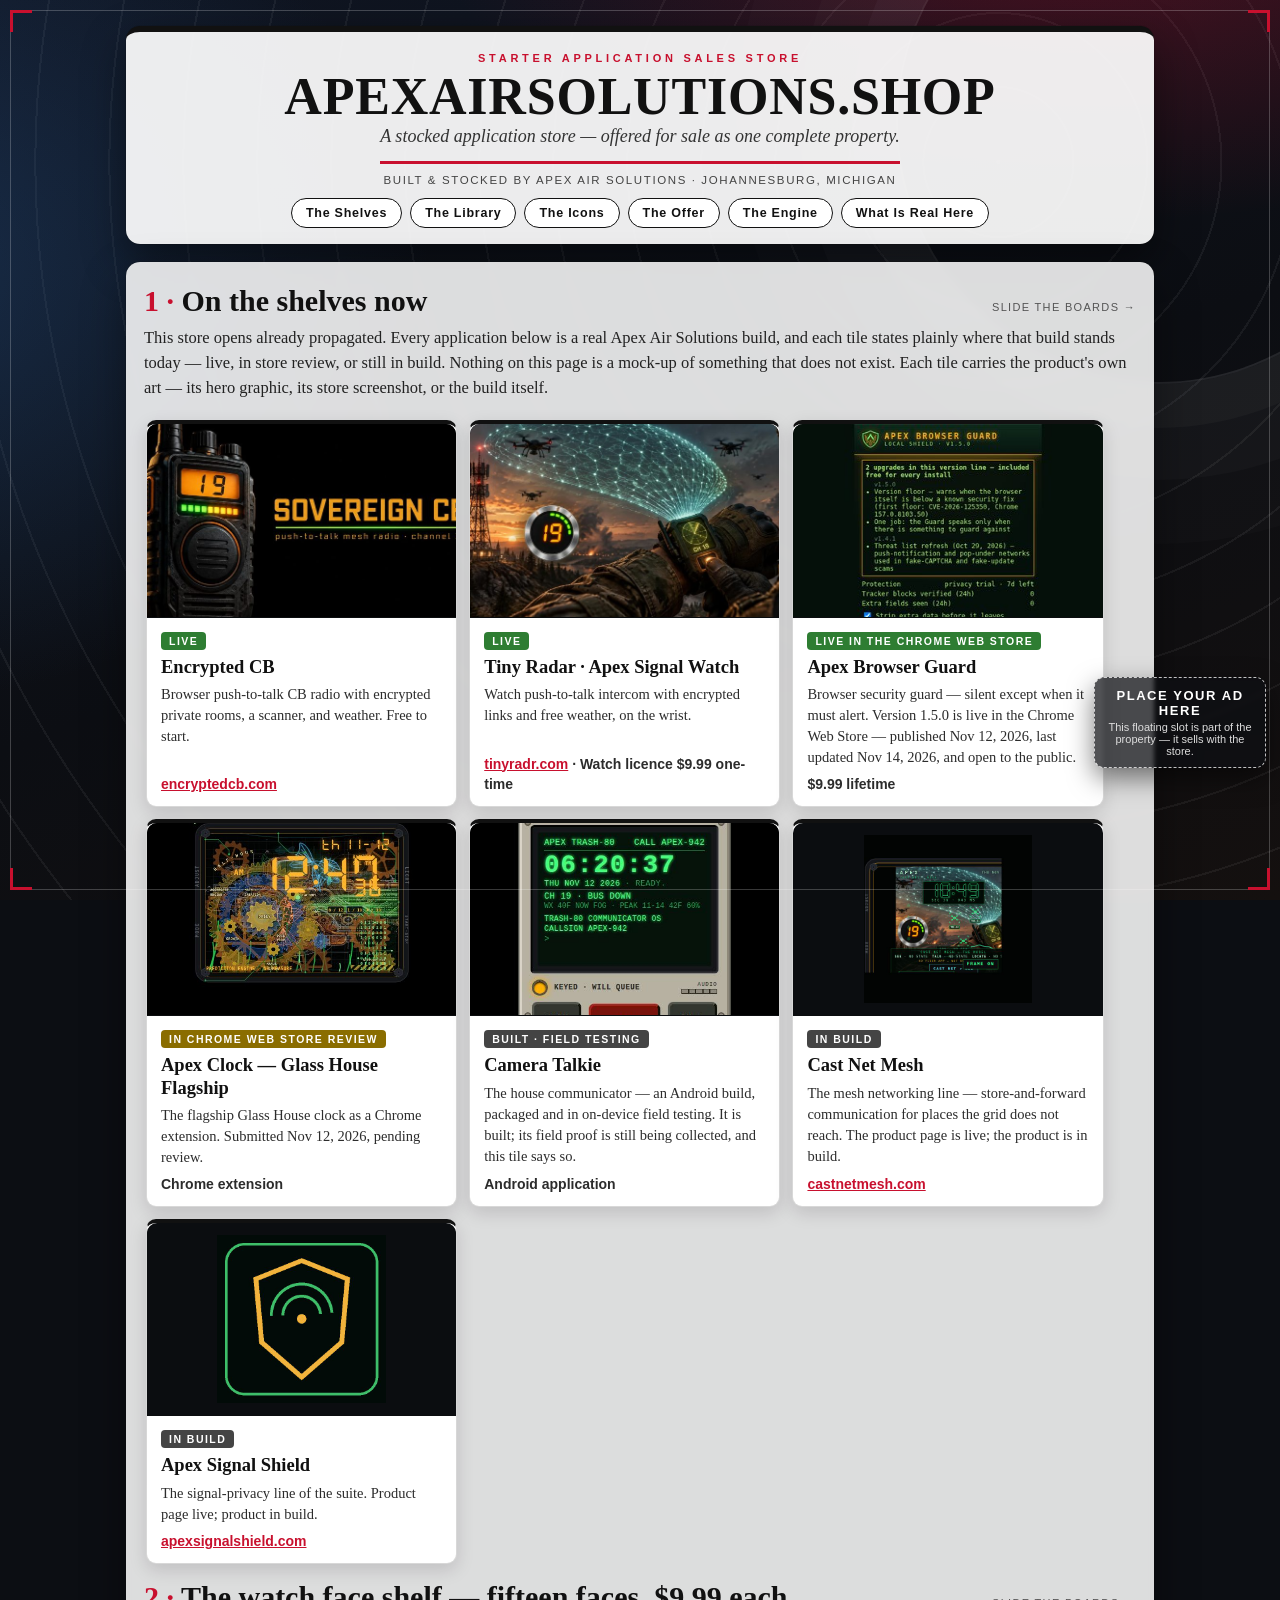
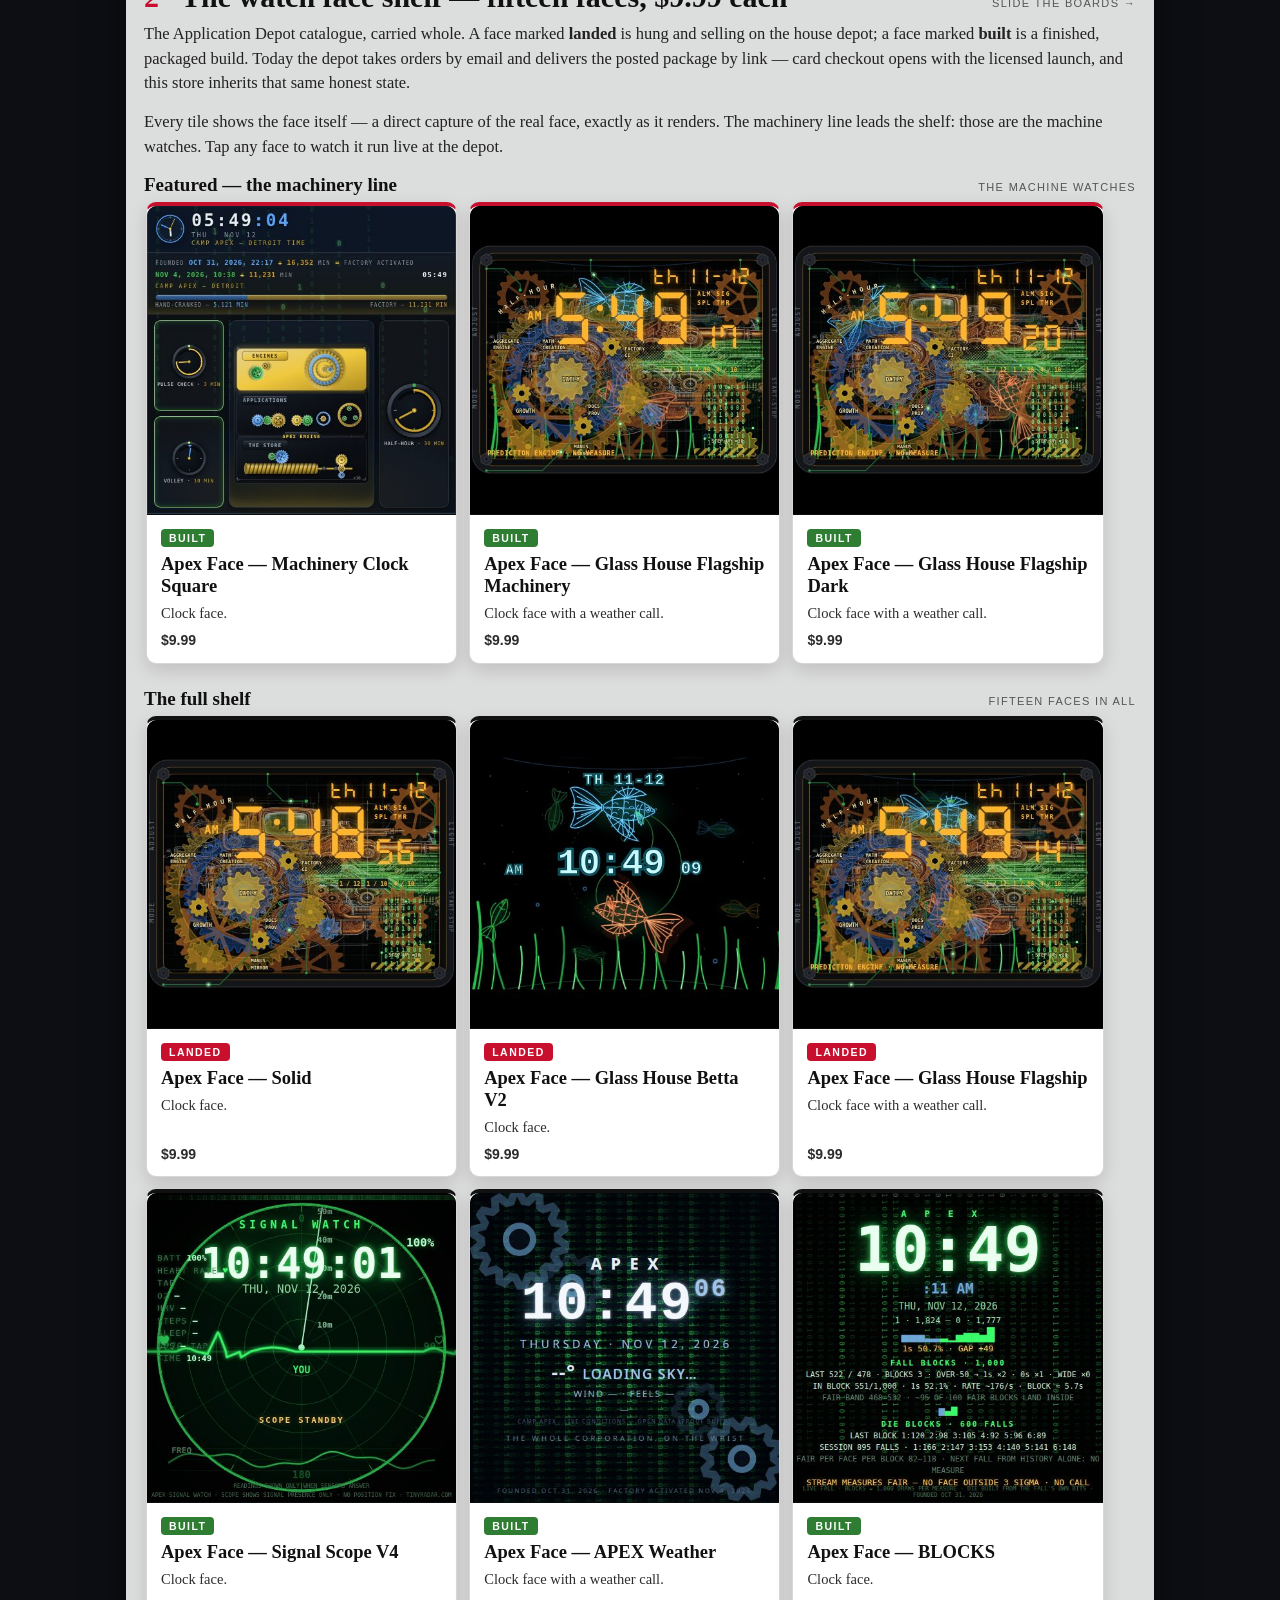
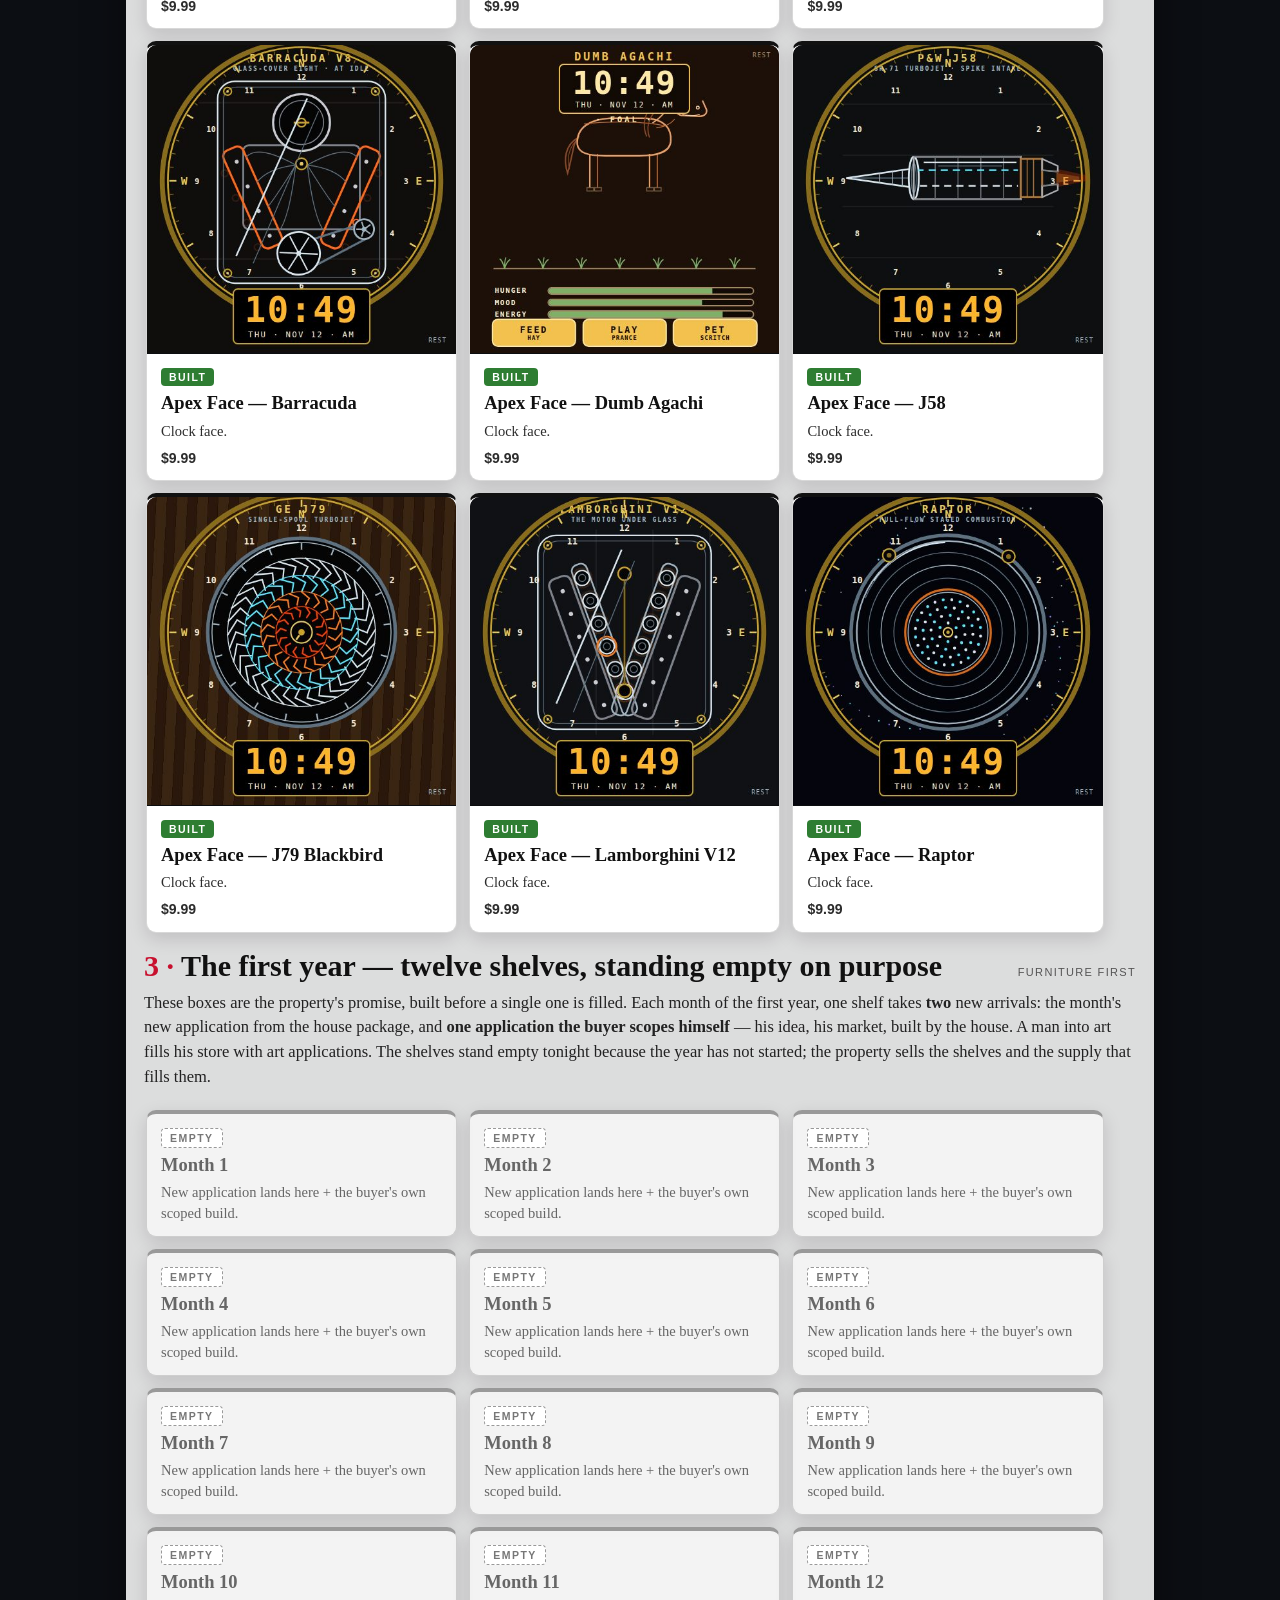
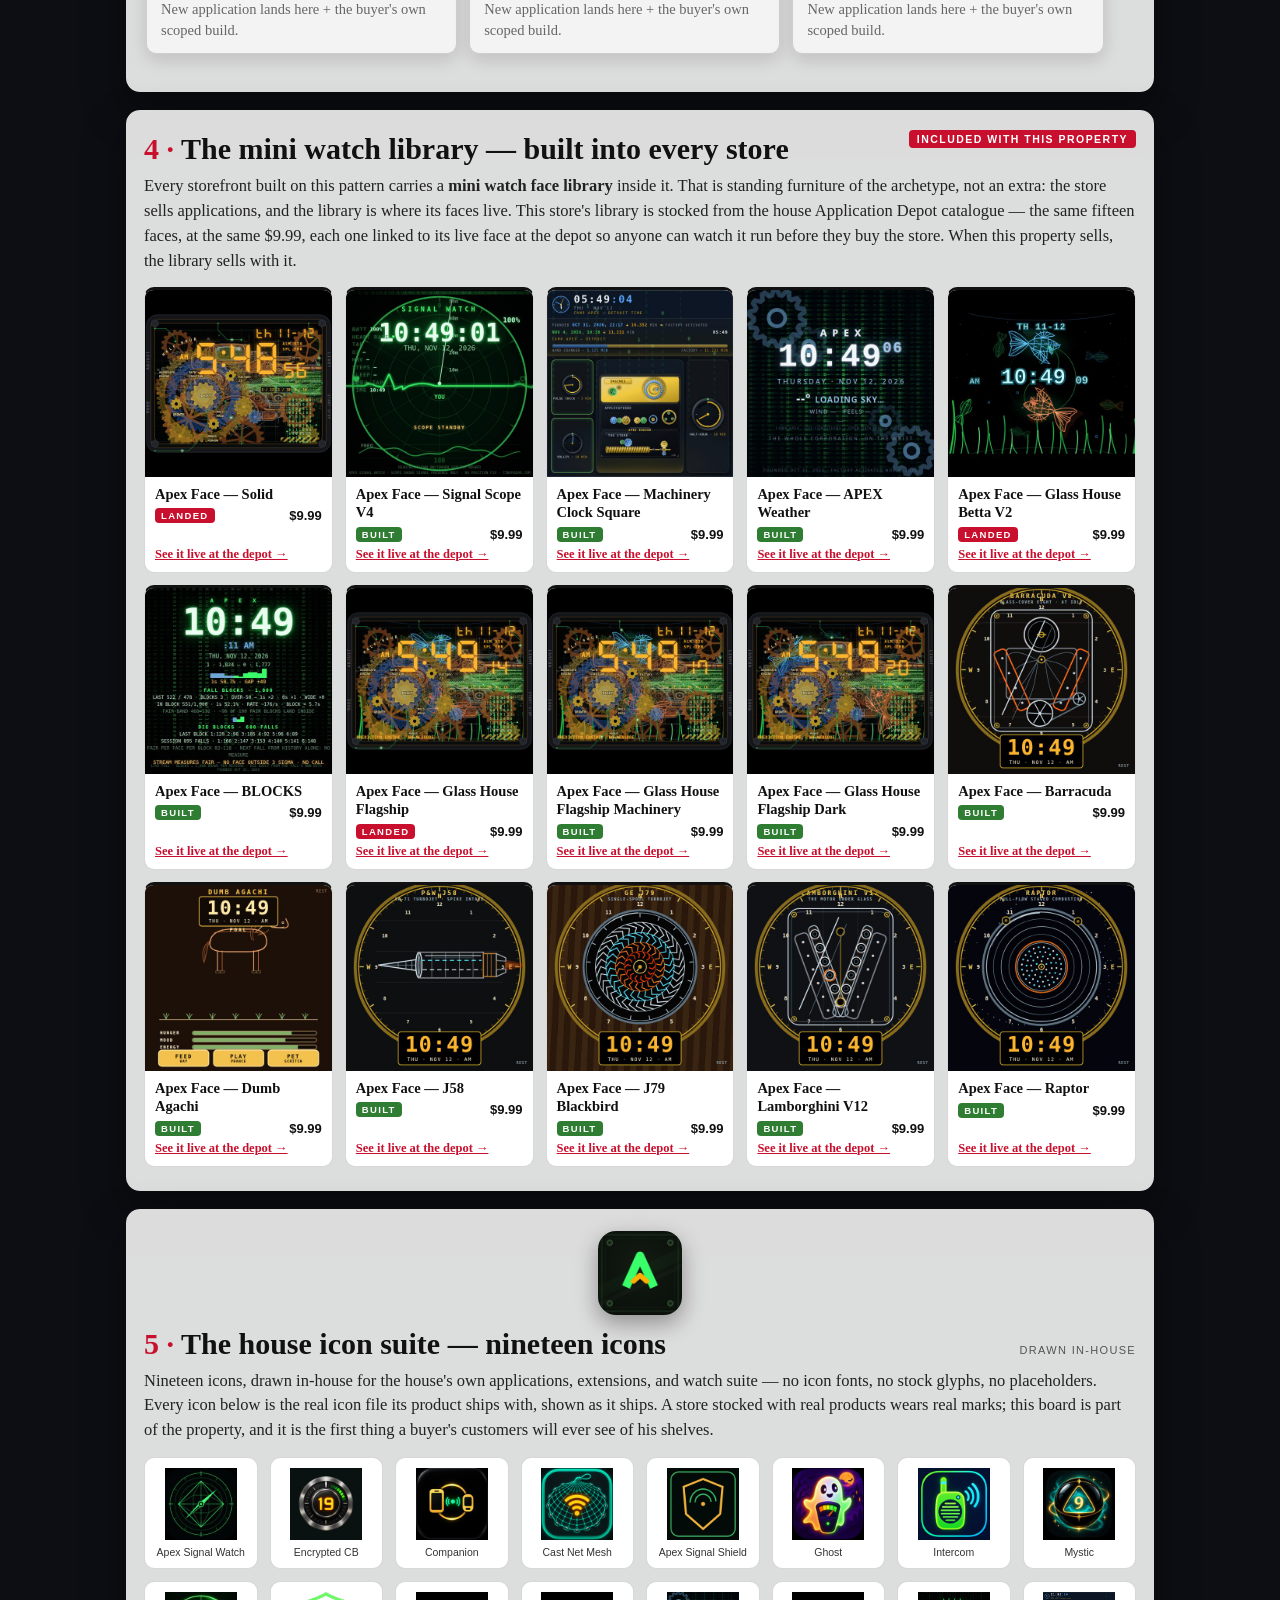
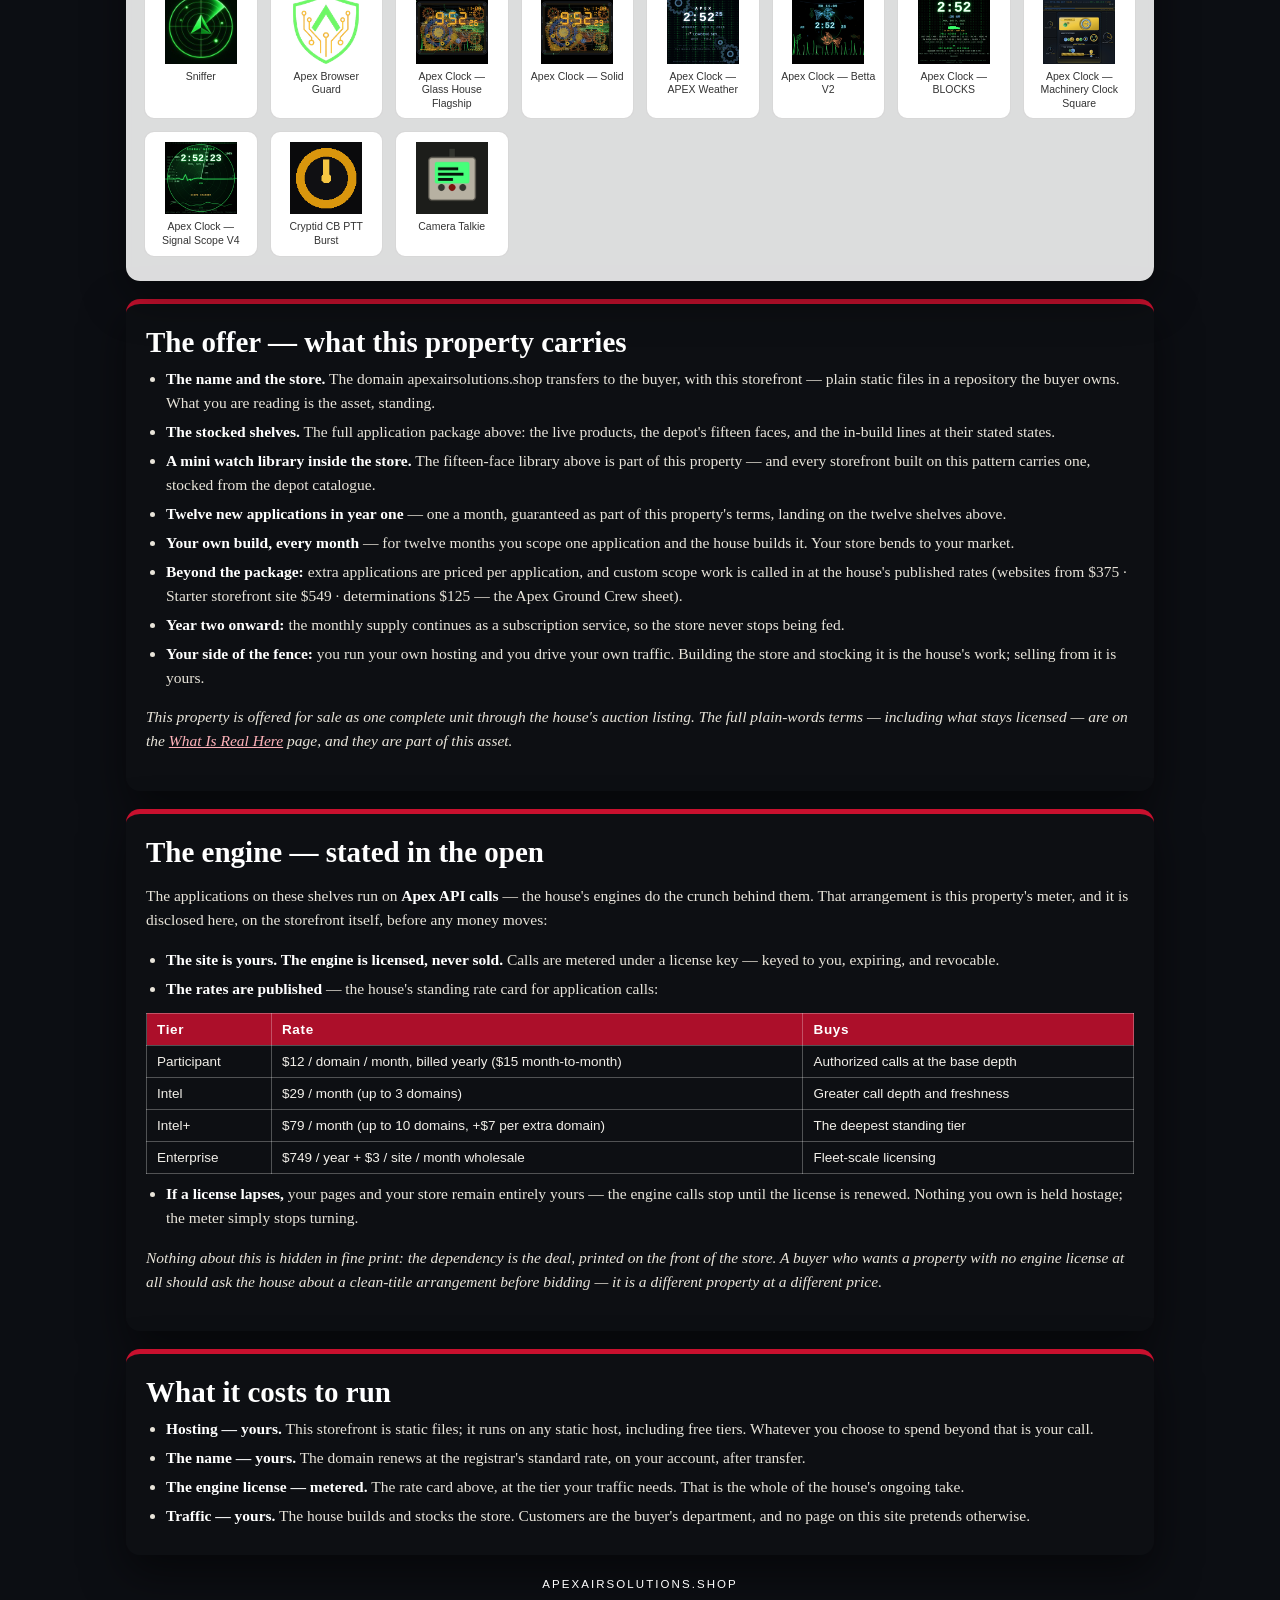
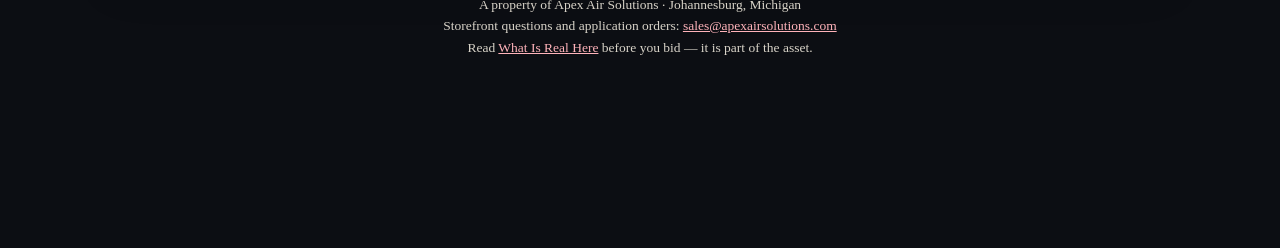
<file: index.html>
<!DOCTYPE html>
<html lang="en">
<head>
<meta charset="utf-8">
<meta name="viewport" content="width=device-width, initial-scale=1">
<title>APEXAIRSOLUTIONS.SHOP — a starter application sales store · an Apex Air Solutions property</title>
<meta name="description" content="A turnkey application sales storefront, stocked with the Apex application package: live radio and watch applications, fifteen watch faces, and a guaranteed new application every month for a year. Offered for sale as one complete property — name, store, and shelves.">
<link rel="canonical" href="https://apexairsolutions.shop/">
<meta property="og:title" content="APEXAIRSOLUTIONS.SHOP — a starter application sales store">
<meta property="og:description" content="A stocked, running application store offered for sale as one complete property — domain name, storefront, and the Apex application package, with twelve new applications and twelve of your own builds across the first year.">
<meta property="og:url" content="https://apexairsolutions.shop/">
<meta property="og:type" content="website">
<meta name="robots" content="index, follow">
<meta name="theme-color" content="#111111">
<link rel="icon" href="data:image/svg+xml,%3Csvg xmlns='http://www.w3.org/2000/svg' viewBox='0 0 32 32'%3E%3Crect width='32' height='32' fill='%23111111'/%3E%3Cpath d='M16 6 L26 26 L21.5 26 L16 14.5 L10.5 26 L6 26 Z' fill='%23C8102E'/%3E%3C/svg%3E">
<script type="application/ld+json">
{"@context":"https://schema.org","@type":"Organization","name":"Apex Air Solutions","url":"https://apex-airsolutions.com/","address":{"@type":"PostalAddress","addressLocality":"Johannesburg","addressRegion":"MI","addressCountry":"US"}}
</script>
<link rel="stylesheet" href="style.css">
</head>
<body>
<div class="hero-bg" aria-hidden="true"></div>
<div class="frame" aria-hidden="true"><i></i><i></i><i></i><i></i></div>

<div class="wrap">

  <header class="masthead">
    <div class="kicker">Starter Application Sales Store</div>
    <h1><span data-brand="brand">APEXAIRSOLUTIONS.SHOP</span></h1>
    <p class="sub">A stocked application store — offered for sale as one complete property.</p>
    <div class="rule"></div>
    <div class="own">Built &amp; stocked by <span data-brand="owner">Apex Air Solutions</span> · Johannesburg, Michigan</div>
    <nav>
      <a href="#shelves">The Shelves</a>
      <a href="#library">The Library</a>
      <a href="#icons">The Icons</a>
      <a href="#offer">The Offer</a>
      <a href="#engine">The Engine</a>
      <a href="trust.html">What Is Real Here</a>
    </nav>
  </header>

  <section class="sheet" id="shelves">
    <div class="board-head">
      <h2><span class="no">1 ·</span> On the shelves now</h2>
      <span class="hint">Slide the boards →</span>
    </div>
    <p class="lede">This store opens already propagated. Every application below is a real
    <span data-brand="owner">Apex Air Solutions</span> build, and each tile states plainly where that
    build stands today — live, in store review, or still in build. Nothing on this page is a mock-up
    of something that does not exist. Each tile carries the product's own art — its hero graphic,
    its store screenshot, or the build itself.</p>

    <div class="rail">
      <article class="tile">
        <figure class="art"><img src="art/products/cb.jpg" alt="Encrypted CB — the product's own hero graphic: a channel-19 handset under the words Sovereign CB" loading="lazy"></figure>
        <span class="badge">Live</span>
        <h3>Encrypted CB</h3>
        <p>Browser push-to-talk CB radio with encrypted private rooms, a scanner, and weather.
        Free to start.</p>
        <p class="price"><a href="https://encryptedcb.com">encryptedcb.com</a></p>
      </article>
      <article class="tile">
        <figure class="art"><img src="art/products/tinyradr.jpg" alt="Tiny Radar — the product's own hero graphic: the Signal Watch on a wrist beneath the mesh" loading="lazy"></figure>
        <span class="badge">Live</span>
        <h3>Tiny Radar · Apex Signal Watch</h3>
        <p>Watch push-to-talk intercom with encrypted links and free weather, on the wrist.</p>
        <p class="price"><a href="https://tinyradr.com">tinyradr.com</a> · Watch licence $9.99 one-time</p>
      </article>
      <article class="tile">
        <figure class="art top"><img src="art/products/guard.jpg" alt="Apex Browser Guard — the extension's own Chrome Web Store screenshot, its popup as it ships" loading="lazy"></figure>
        <span class="badge">Live in the Chrome Web Store</span>
        <h3>Apex Browser Guard</h3>
        <p>Browser security guard — silent except when it must alert. Version 1.5.0 is live in
        the Chrome Web Store — published Nov 12, 2026, last updated Nov 14, 2026, and open
        to the public.</p>
        <p class="price">$9.99 lifetime</p>
      </article>
      <article class="tile">
        <figure class="art"><img src="art/products/flagship.jpg" alt="Apex Clock, Glass House Flagship — the extension's own Chrome Web Store screenshot: the machinery clock face" loading="lazy"></figure>
        <span class="badge review">In Chrome Web Store review</span>
        <h3>Apex Clock — Glass House Flagship</h3>
        <p>The flagship Glass House clock as a Chrome extension. Submitted Nov 12, 2026,
        pending review.</p>
        <p class="price">Chrome extension</p>
      </article>
      <article class="tile">
        <figure class="art"><img src="art/products/talkie.jpg" alt="Camera Talkie — the communicator build itself, keyed up: a capture of the real build" loading="lazy"></figure>
        <span class="badge build">Built · field testing</span>
        <h3>Camera Talkie</h3>
        <p>The house communicator — an Android build, packaged and in on-device field testing.
        It is built; its field proof is still being collected, and this tile says so.</p>
        <p class="price">Android application</p>
      </article>
      <article class="tile">
        <figure class="art contain"><img src="art/products/castnet.jpg" alt="Cast Net Mesh — the product's own hierographic face graphic" loading="lazy"></figure>
        <span class="badge build">In build</span>
        <h3>Cast Net Mesh</h3>
        <p>The mesh networking line — store-and-forward communication for places the grid
        does not reach. The product page is live; the product is in build.</p>
        <p class="price"><a href="https://castnetmesh.com">castnetmesh.com</a></p>
      </article>
      <article class="tile">
        <figure class="art contain"><img src="art/products/shield.jpg" alt="Apex Signal Shield — the product's own icon" loading="lazy"></figure>
        <span class="badge build">In build</span>
        <h3>Apex Signal Shield</h3>
        <p>The signal-privacy line of the suite. Product page live; product in build.</p>
        <p class="price"><a href="https://apexsignalshield.com">apexsignalshield.com</a></p>
      </article>
    </div>

    <div class="board-head" id="faces">
      <h2><span class="no">2 ·</span> The watch face shelf — fifteen faces, $9.99 each</h2>
      <span class="hint">Slide the boards →</span>
    </div>
    <p class="lede">The Application Depot catalogue, carried whole. A face marked <b>landed</b> is
    hung and selling on the house depot; a face marked <b>built</b> is a finished, packaged build.
    Today the depot takes orders by email and delivers the posted package by link — card checkout
    opens with the licensed launch, and this store inherits that same honest state.</p>
    <p class="lede">Every tile shows the face itself — a direct capture of the real face, exactly
    as it renders. The machinery line leads the shelf: those are the machine watches. Tap any
    face to watch it run live at the depot.</p>

    <div class="board-head sub">
      <h3>Featured — the machinery line</h3>
      <span class="hint">The machine watches</span>
    </div>
    <div class="rail featured">
      <article class="tile featured"><a class="art square" href="https://tinyradr.com/faces/machinery-clock-square.html"><img src="art/faces/machinery-clock-square.jpg" alt="Apex Face — Machinery Clock Square — a direct capture of the real face" loading="lazy"></a><span class="badge">Built</span><h3>Apex Face — Machinery Clock Square</h3><p>Clock face.</p><p class="price">$9.99</p></article>
      <article class="tile featured"><a class="art square" href="https://tinyradr.com/faces/glass-house-flagship-machinery.html"><img src="art/faces/glass-house-flagship-machinery.jpg" alt="Apex Face — Glass House Flagship Machinery — a direct capture of the real face" loading="lazy"></a><span class="badge">Built</span><h3>Apex Face — Glass House Flagship Machinery</h3><p>Clock face with a weather call.</p><p class="price">$9.99</p></article>
      <article class="tile featured"><a class="art square" href="https://tinyradr.com/faces/glass-house-flagship-dark.html"><img src="art/faces/glass-house-flagship-dark.jpg" alt="Apex Face — Glass House Flagship Dark — a direct capture of the real face" loading="lazy"></a><span class="badge">Built</span><h3>Apex Face — Glass House Flagship Dark</h3><p>Clock face with a weather call.</p><p class="price">$9.99</p></article>
    </div>

    <div class="board-head sub">
      <h3>The full shelf</h3>
      <span class="hint">Fifteen faces in all</span>
    </div>
    <div class="rail">
      <article class="tile"><a class="art square" href="https://tinyradr.com/faces/personal-face-solid.html"><img src="art/faces/personal-face-solid.jpg" alt="Apex Face — Solid — a direct capture of the real face" loading="lazy"></a><span class="badge house">Landed</span><h3>Apex Face — Solid</h3><p>Clock face.</p><p class="price">$9.99</p></article>
      <article class="tile"><a class="art square" href="https://tinyradr.com/faces/betta-v2.html"><img src="art/faces/betta-v2.jpg" alt="Apex Face — Glass House Betta V2 — a direct capture of the real face" loading="lazy"></a><span class="badge house">Landed</span><h3>Apex Face — Glass House Betta V2</h3><p>Clock face.</p><p class="price">$9.99</p></article>
      <article class="tile"><a class="art square" href="https://tinyradr.com/faces/glass-house-flagship.html"><img src="art/faces/glass-house-flagship.jpg" alt="Apex Face — Glass House Flagship — a direct capture of the real face" loading="lazy"></a><span class="badge house">Landed</span><h3>Apex Face — Glass House Flagship</h3><p>Clock face with a weather call.</p><p class="price">$9.99</p></article>
      <article class="tile"><a class="art square" href="https://tinyradr.com/faces/signal-scope-v4.html"><img src="art/faces/signal-scope-v4.jpg" alt="Apex Face — Signal Scope V4 — a direct capture of the real face" loading="lazy"></a><span class="badge">Built</span><h3>Apex Face — Signal Scope V4</h3><p>Clock face.</p><p class="price">$9.99</p></article>
      <article class="tile"><a class="art square" href="https://tinyradr.com/faces/apex-weather.html"><img src="art/faces/apex-weather.jpg" alt="Apex Face — APEX Weather — a direct capture of the real face" loading="lazy"></a><span class="badge">Built</span><h3>Apex Face — APEX Weather</h3><p>Clock face with a weather call.</p><p class="price">$9.99</p></article>
      <article class="tile"><a class="art square" href="https://tinyradr.com/faces/blocks.html"><img src="art/faces/blocks.jpg" alt="Apex Face — BLOCKS — a direct capture of the real face" loading="lazy"></a><span class="badge">Built</span><h3>Apex Face — BLOCKS</h3><p>Clock face.</p><p class="price">$9.99</p></article>
      <article class="tile"><a class="art square" href="https://tinyradr.com/faces/barracuda.html"><img src="art/faces/barracuda.jpg" alt="Apex Face — Barracuda — a direct capture of the real face" loading="lazy"></a><span class="badge">Built</span><h3>Apex Face — Barracuda</h3><p>Clock face.</p><p class="price">$9.99</p></article>
      <article class="tile"><a class="art square" href="https://tinyradr.com/faces/dumb-agachi.html"><img src="art/faces/dumb-agachi.jpg" alt="Apex Face — Dumb Agachi — a direct capture of the real face" loading="lazy"></a><span class="badge">Built</span><h3>Apex Face — Dumb Agachi</h3><p>Clock face.</p><p class="price">$9.99</p></article>
      <article class="tile"><a class="art square" href="https://tinyradr.com/faces/j58.html"><img src="art/faces/j58.jpg" alt="Apex Face — J58 — a direct capture of the real face" loading="lazy"></a><span class="badge">Built</span><h3>Apex Face — J58</h3><p>Clock face.</p><p class="price">$9.99</p></article>
      <article class="tile"><a class="art square" href="https://tinyradr.com/faces/j79-blackbird.html"><img src="art/faces/j79-blackbird.jpg" alt="Apex Face — J79 Blackbird — a direct capture of the real face" loading="lazy"></a><span class="badge">Built</span><h3>Apex Face — J79 Blackbird</h3><p>Clock face.</p><p class="price">$9.99</p></article>
      <article class="tile"><a class="art square" href="https://tinyradr.com/faces/lamborghini-v12.html"><img src="art/faces/lamborghini-v12.jpg" alt="Apex Face — Lamborghini V12 — a direct capture of the real face" loading="lazy"></a><span class="badge">Built</span><h3>Apex Face — Lamborghini V12</h3><p>Clock face.</p><p class="price">$9.99</p></article>
      <article class="tile"><a class="art square" href="https://tinyradr.com/faces/raptor.html"><img src="art/faces/raptor.jpg" alt="Apex Face — Raptor — a direct capture of the real face" loading="lazy"></a><span class="badge">Built</span><h3>Apex Face — Raptor</h3><p>Clock face.</p><p class="price">$9.99</p></article>
    </div>

    <div class="board-head">
      <h2><span class="no">3 ·</span> The first year — twelve shelves, standing empty on purpose</h2>
      <span class="hint">Furniture first</span>
    </div>
    <p class="lede">These boxes are the property's promise, built before a single one is filled.
    Each month of the first year, one shelf takes <b>two</b> new arrivals: the month's new
    application from the house package, and <b>one application the buyer scopes himself</b> —
    his idea, his market, built by the house. A man into art fills his store with art
    applications. The shelves stand empty tonight because the year has not started;
    the property sells the shelves and the supply that fills them.</p>

    <div class="rail">
      <article class="tile empty"><span class="badge empty">Empty</span><h3>Month 1</h3><p>New application lands here + the buyer's own scoped build.</p></article>
      <article class="tile empty"><span class="badge empty">Empty</span><h3>Month 2</h3><p>New application lands here + the buyer's own scoped build.</p></article>
      <article class="tile empty"><span class="badge empty">Empty</span><h3>Month 3</h3><p>New application lands here + the buyer's own scoped build.</p></article>
      <article class="tile empty"><span class="badge empty">Empty</span><h3>Month 4</h3><p>New application lands here + the buyer's own scoped build.</p></article>
      <article class="tile empty"><span class="badge empty">Empty</span><h3>Month 5</h3><p>New application lands here + the buyer's own scoped build.</p></article>
      <article class="tile empty"><span class="badge empty">Empty</span><h3>Month 6</h3><p>New application lands here + the buyer's own scoped build.</p></article>
      <article class="tile empty"><span class="badge empty">Empty</span><h3>Month 7</h3><p>New application lands here + the buyer's own scoped build.</p></article>
      <article class="tile empty"><span class="badge empty">Empty</span><h3>Month 8</h3><p>New application lands here + the buyer's own scoped build.</p></article>
      <article class="tile empty"><span class="badge empty">Empty</span><h3>Month 9</h3><p>New application lands here + the buyer's own scoped build.</p></article>
      <article class="tile empty"><span class="badge empty">Empty</span><h3>Month 10</h3><p>New application lands here + the buyer's own scoped build.</p></article>
      <article class="tile empty"><span class="badge empty">Empty</span><h3>Month 11</h3><p>New application lands here + the buyer's own scoped build.</p></article>
      <article class="tile empty"><span class="badge empty">Empty</span><h3>Month 12</h3><p>New application lands here + the buyer's own scoped build.</p></article>
    </div>
  </section>

  <section class="sheet" id="library">
    <div class="board-head">
      <h2><span class="no">4 ·</span> The mini watch library — built into every store</h2>
      <span class="badge house">Included with this property</span>
    </div>
    <p class="lede">Every storefront built on this pattern carries a <b>mini watch face library</b>
    inside it. That is standing furniture of the archetype, not an extra: the store sells
    applications, and the library is where its faces live. This store's library is stocked from
    the house Application Depot catalogue — the same fifteen faces, at the same $9.99, each one
    linked to its live face at the depot so anyone can watch it run before they buy the store.
    When this property sells, the library sells with it.</p>
    <div class="lib-grid">
      <article class="lib-item"><img src="art/faces/personal-face-solid.jpg" alt="Apex Face — Solid — a direct capture of the real face" loading="lazy"><div class="pad"><h4>Apex Face — Solid</h4><div class="meta"><span class="badge sm house">Landed</span><span>$9.99</span></div><p class="live"><a href="https://tinyradr.com/faces/personal-face-solid.html">See it live at the depot →</a></p></div></article>
      <article class="lib-item"><img src="art/faces/signal-scope-v4.jpg" alt="Apex Face — Signal Scope V4 — a direct capture of the real face" loading="lazy"><div class="pad"><h4>Apex Face — Signal Scope V4</h4><div class="meta"><span class="badge sm">Built</span><span>$9.99</span></div><p class="live"><a href="https://tinyradr.com/faces/signal-scope-v4.html">See it live at the depot →</a></p></div></article>
      <article class="lib-item"><img src="art/faces/machinery-clock-square.jpg" alt="Apex Face — Machinery Clock Square — a direct capture of the real face" loading="lazy"><div class="pad"><h4>Apex Face — Machinery Clock Square</h4><div class="meta"><span class="badge sm">Built</span><span>$9.99</span></div><p class="live"><a href="https://tinyradr.com/faces/machinery-clock-square.html">See it live at the depot →</a></p></div></article>
      <article class="lib-item"><img src="art/faces/apex-weather.jpg" alt="Apex Face — APEX Weather — a direct capture of the real face" loading="lazy"><div class="pad"><h4>Apex Face — APEX Weather</h4><div class="meta"><span class="badge sm">Built</span><span>$9.99</span></div><p class="live"><a href="https://tinyradr.com/faces/apex-weather.html">See it live at the depot →</a></p></div></article>
      <article class="lib-item"><img src="art/faces/betta-v2.jpg" alt="Apex Face — Glass House Betta V2 — a direct capture of the real face" loading="lazy"><div class="pad"><h4>Apex Face — Glass House Betta V2</h4><div class="meta"><span class="badge sm house">Landed</span><span>$9.99</span></div><p class="live"><a href="https://tinyradr.com/faces/betta-v2.html">See it live at the depot →</a></p></div></article>
      <article class="lib-item"><img src="art/faces/blocks.jpg" alt="Apex Face — BLOCKS — a direct capture of the real face" loading="lazy"><div class="pad"><h4>Apex Face — BLOCKS</h4><div class="meta"><span class="badge sm">Built</span><span>$9.99</span></div><p class="live"><a href="https://tinyradr.com/faces/blocks.html">See it live at the depot →</a></p></div></article>
      <article class="lib-item"><img src="art/faces/glass-house-flagship.jpg" alt="Apex Face — Glass House Flagship — a direct capture of the real face" loading="lazy"><div class="pad"><h4>Apex Face — Glass House Flagship</h4><div class="meta"><span class="badge sm house">Landed</span><span>$9.99</span></div><p class="live"><a href="https://tinyradr.com/faces/glass-house-flagship.html">See it live at the depot →</a></p></div></article>
      <article class="lib-item"><img src="art/faces/glass-house-flagship-machinery.jpg" alt="Apex Face — Glass House Flagship Machinery — a direct capture of the real face" loading="lazy"><div class="pad"><h4>Apex Face — Glass House Flagship Machinery</h4><div class="meta"><span class="badge sm">Built</span><span>$9.99</span></div><p class="live"><a href="https://tinyradr.com/faces/glass-house-flagship-machinery.html">See it live at the depot →</a></p></div></article>
      <article class="lib-item"><img src="art/faces/glass-house-flagship-dark.jpg" alt="Apex Face — Glass House Flagship Dark — a direct capture of the real face" loading="lazy"><div class="pad"><h4>Apex Face — Glass House Flagship Dark</h4><div class="meta"><span class="badge sm">Built</span><span>$9.99</span></div><p class="live"><a href="https://tinyradr.com/faces/glass-house-flagship-dark.html">See it live at the depot →</a></p></div></article>
      <article class="lib-item"><img src="art/faces/barracuda.jpg" alt="Apex Face — Barracuda — a direct capture of the real face" loading="lazy"><div class="pad"><h4>Apex Face — Barracuda</h4><div class="meta"><span class="badge sm">Built</span><span>$9.99</span></div><p class="live"><a href="https://tinyradr.com/faces/barracuda.html">See it live at the depot →</a></p></div></article>
      <article class="lib-item"><img src="art/faces/dumb-agachi.jpg" alt="Apex Face — Dumb Agachi — a direct capture of the real face" loading="lazy"><div class="pad"><h4>Apex Face — Dumb Agachi</h4><div class="meta"><span class="badge sm">Built</span><span>$9.99</span></div><p class="live"><a href="https://tinyradr.com/faces/dumb-agachi.html">See it live at the depot →</a></p></div></article>
      <article class="lib-item"><img src="art/faces/j58.jpg" alt="Apex Face — J58 — a direct capture of the real face" loading="lazy"><div class="pad"><h4>Apex Face — J58</h4><div class="meta"><span class="badge sm">Built</span><span>$9.99</span></div><p class="live"><a href="https://tinyradr.com/faces/j58.html">See it live at the depot →</a></p></div></article>
      <article class="lib-item"><img src="art/faces/j79-blackbird.jpg" alt="Apex Face — J79 Blackbird — a direct capture of the real face" loading="lazy"><div class="pad"><h4>Apex Face — J79 Blackbird</h4><div class="meta"><span class="badge sm">Built</span><span>$9.99</span></div><p class="live"><a href="https://tinyradr.com/faces/j79-blackbird.html">See it live at the depot →</a></p></div></article>
      <article class="lib-item"><img src="art/faces/lamborghini-v12.jpg" alt="Apex Face — Lamborghini V12 — a direct capture of the real face" loading="lazy"><div class="pad"><h4>Apex Face — Lamborghini V12</h4><div class="meta"><span class="badge sm">Built</span><span>$9.99</span></div><p class="live"><a href="https://tinyradr.com/faces/lamborghini-v12.html">See it live at the depot →</a></p></div></article>
      <article class="lib-item"><img src="art/faces/raptor.jpg" alt="Apex Face — Raptor — a direct capture of the real face" loading="lazy"><div class="pad"><h4>Apex Face — Raptor</h4><div class="meta"><span class="badge sm">Built</span><span>$9.99</span></div><p class="live"><a href="https://tinyradr.com/faces/raptor.html">See it live at the depot →</a></p></div></article>
    </div>
  </section>

  <section class="sheet" id="icons">
    <img class="icon-mark" src="art/icons/apex-mark.png" alt="The Apex universal launcher icon">
    <div class="board-head">
      <h2><span class="no">5 ·</span> The house icon suite — nineteen icons</h2>
      <span class="hint">Drawn in-house</span>
    </div>
    <p class="lede">Nineteen icons, drawn in-house for the house's own applications, extensions,
    and watch suite — no icon fonts, no stock glyphs, no placeholders. Every icon below is the
    real icon file its product ships with, shown as it ships. A store stocked with real products
    wears real marks; this board is part of the property, and it is the first thing a buyer's
    customers will ever see of his shelves.</p>
    <div class="icon-grid">
      <figure class="icon-cell"><img src="art/icons/signal-watch.jpg" alt="Apex Signal Watch — the real icon the product ships with" loading="lazy"><figcaption>Apex Signal Watch</figcaption></figure>
      <figure class="icon-cell"><img src="art/icons/cb.jpg" alt="Encrypted CB — the real icon the product ships with" loading="lazy"><figcaption>Encrypted CB</figcaption></figure>
      <figure class="icon-cell"><img src="art/icons/companion.jpg" alt="Companion — the real icon the product ships with" loading="lazy"><figcaption>Companion</figcaption></figure>
      <figure class="icon-cell"><img src="art/icons/mesh.jpg" alt="Cast Net Mesh — the real icon the product ships with" loading="lazy"><figcaption>Cast Net Mesh</figcaption></figure>
      <figure class="icon-cell"><img src="art/icons/shield.jpg" alt="Apex Signal Shield — the real icon the product ships with" loading="lazy"><figcaption>Apex Signal Shield</figcaption></figure>
      <figure class="icon-cell"><img src="art/icons/ghost.jpg" alt="Ghost — the real icon the product ships with" loading="lazy"><figcaption>Ghost</figcaption></figure>
      <figure class="icon-cell"><img src="art/icons/intercom.jpg" alt="Intercom — the real icon the product ships with" loading="lazy"><figcaption>Intercom</figcaption></figure>
      <figure class="icon-cell"><img src="art/icons/mystic.jpg" alt="Mystic — the real icon the product ships with" loading="lazy"><figcaption>Mystic</figcaption></figure>
      <figure class="icon-cell"><img src="art/icons/sniffer.jpg" alt="Sniffer — the real icon the product ships with" loading="lazy"><figcaption>Sniffer</figcaption></figure>
      <figure class="icon-cell"><img src="art/icons/guard.png" alt="Apex Browser Guard — the real icon the product ships with" loading="lazy"><figcaption>Apex Browser Guard</figcaption></figure>
      <figure class="icon-cell"><img src="art/icons/clock-glass-house-flagship.png" alt="Apex Clock — Glass House Flagship — the real icon the product ships with" loading="lazy"><figcaption>Apex Clock — Glass House Flagship</figcaption></figure>
      <figure class="icon-cell"><img src="art/icons/clock-solid.png" alt="Apex Clock — Solid — the real icon the product ships with" loading="lazy"><figcaption>Apex Clock — Solid</figcaption></figure>
      <figure class="icon-cell"><img src="art/icons/clock-apex-weather.png" alt="Apex Clock — APEX Weather — the real icon the product ships with" loading="lazy"><figcaption>Apex Clock — APEX Weather</figcaption></figure>
      <figure class="icon-cell"><img src="art/icons/clock-betta-v2.png" alt="Apex Clock — Betta V2 — the real icon the product ships with" loading="lazy"><figcaption>Apex Clock — Betta V2</figcaption></figure>
      <figure class="icon-cell"><img src="art/icons/clock-blocks.png" alt="Apex Clock — BLOCKS — the real icon the product ships with" loading="lazy"><figcaption>Apex Clock — BLOCKS</figcaption></figure>
      <figure class="icon-cell"><img src="art/icons/clock-machinery-clock-square.png" alt="Apex Clock — Machinery Clock Square — the real icon the product ships with" loading="lazy"><figcaption>Apex Clock — Machinery Clock Square</figcaption></figure>
      <figure class="icon-cell"><img src="art/icons/clock-signal-scope-v4.png" alt="Apex Clock — Signal Scope V4 — the real icon the product ships with" loading="lazy"><figcaption>Apex Clock — Signal Scope V4</figcaption></figure>
      <figure class="icon-cell"><img src="art/icons/cryptid.png" alt="Cryptid CB PTT Burst — the real icon the product ships with" loading="lazy"><figcaption>Cryptid CB PTT Burst</figcaption></figure>
      <figure class="icon-cell"><img src="art/icons/talkie.png" alt="Camera Talkie — the real icon the product ships with" loading="lazy"><figcaption>Camera Talkie</figcaption></figure>
    </div>
  </section>

  <section class="panel" id="offer">
    <h2>The offer — what this property carries</h2>
    <ul>
      <li><b>The name and the store.</b> The domain <span data-brand="domain">apexairsolutions.shop</span>
      transfers to the buyer, with this storefront — plain static files in a repository the buyer
      owns. What you are reading is the asset, standing.</li>
      <li><b>The stocked shelves.</b> The full application package above: the live products, the
      depot's fifteen faces, and the in-build lines at their stated states.</li>
      <li><b>A mini watch library inside the store.</b> The fifteen-face library above is part
      of this property — and every storefront built on this pattern carries one, stocked from
      the depot catalogue.</li>
      <li><b>Twelve new applications in year one</b> — one a month, guaranteed as part of this
      property's terms, landing on the twelve shelves above.</li>
      <li><b>Your own build, every month</b> — for twelve months you scope one application and the
      house builds it. Your store bends to your market.</li>
      <li><b>Beyond the package:</b> extra applications are priced per application, and custom
      scope work is called in at the house's published rates (websites from $375 · Starter
      storefront site $549 · determinations $125 — the Apex Ground Crew sheet).</li>
      <li><b>Year two onward:</b> the monthly supply continues as a subscription service, so the
      store never stops being fed.</li>
      <li><b>Your side of the fence:</b> you run your own hosting and you drive your own traffic.
      Building the store and stocking it is the house's work; selling from it is yours.</li>
    </ul>
    <p class="note">This property is offered for sale as one complete unit through the house's
    auction listing. The full plain-words terms — including what stays licensed — are on the
    <a href="trust.html">What Is Real Here</a> page, and they are part of this asset.</p>
  </section>

  <section class="panel" id="engine">
    <h2>The engine — stated in the open</h2>
    <p>The applications on these shelves run on <b>Apex API calls</b> — the house's engines do the
    crunch behind them. That arrangement is this property's meter, and it is disclosed here, on
    the storefront itself, before any money moves:</p>
    <ul>
      <li><b>The site is yours. The engine is licensed, never sold.</b> Calls are metered under a
      license key — keyed to you, expiring, and revocable.</li>
      <li><b>The rates are published</b> — the house's standing rate card for application calls:</li>
    </ul>
    <table class="rates">
      <tr><th>Tier</th><th>Rate</th><th>Buys</th></tr>
      <tr><td>Participant</td><td>$12 / domain / month, billed yearly ($15 month-to-month)</td><td>Authorized calls at the base depth</td></tr>
      <tr><td>Intel</td><td>$29 / month (up to 3 domains)</td><td>Greater call depth and freshness</td></tr>
      <tr><td>Intel+</td><td>$79 / month (up to 10 domains, +$7 per extra domain)</td><td>The deepest standing tier</td></tr>
      <tr><td>Enterprise</td><td>$749 / year + $3 / site / month wholesale</td><td>Fleet-scale licensing</td></tr>
    </table>
    <ul>
      <li><b>If a license lapses,</b> your pages and your store remain entirely yours — the engine
      calls stop until the license is renewed. Nothing you own is held hostage; the meter simply
      stops turning.</li>
    </ul>
    <p class="note">Nothing about this is hidden in fine print: the dependency is the deal,
    printed on the front of the store. A buyer who wants a property with no engine license at
    all should ask the house about a clean-title arrangement before bidding — it is a different
    property at a different price.</p>
  </section>

  <section class="panel" id="costs">
    <h2>What it costs to run</h2>
    <ul>
      <li><b>Hosting — yours.</b> This storefront is static files; it runs on any static host,
      including free tiers. Whatever you choose to spend beyond that is your call.</li>
      <li><b>The name — yours.</b> The domain renews at the registrar's standard rate, on your
      account, after transfer.</li>
      <li><b>The engine license — metered.</b> The rate card above, at the tier your traffic
      needs. That is the whole of the house's ongoing take.</li>
      <li><b>Traffic — yours.</b> The house builds and stocks the store. Customers are the
      buyer's department, and no page on this site pretends otherwise.</li>
    </ul>
  </section>

  <footer>
    <div class="brandline"><span data-brand="brand">APEXAIRSOLUTIONS.SHOP</span></div>
    A property of <span data-brand="owner">Apex Air Solutions</span> · Johannesburg, Michigan<br>
    Storefront questions and application orders: <a href="mailto:sales@apexairsolutions.com">sales@apexairsolutions.com</a><br>
    Read <a href="trust.html">What Is Real Here</a> before you bid — it is part of the asset.
  </footer>

</div>

<a class="ad-tile" href="mailto:sales@apexairsolutions.com?subject=Ad%20slot%20on%20the%20storefront">
  <span class="big">PLACE YOUR AD HERE</span>
  <span class="small">This floating slot is part of the property — it sells with the store.</span>
</a>

<script src="site.js"></script>
</body>
</html>
</file>
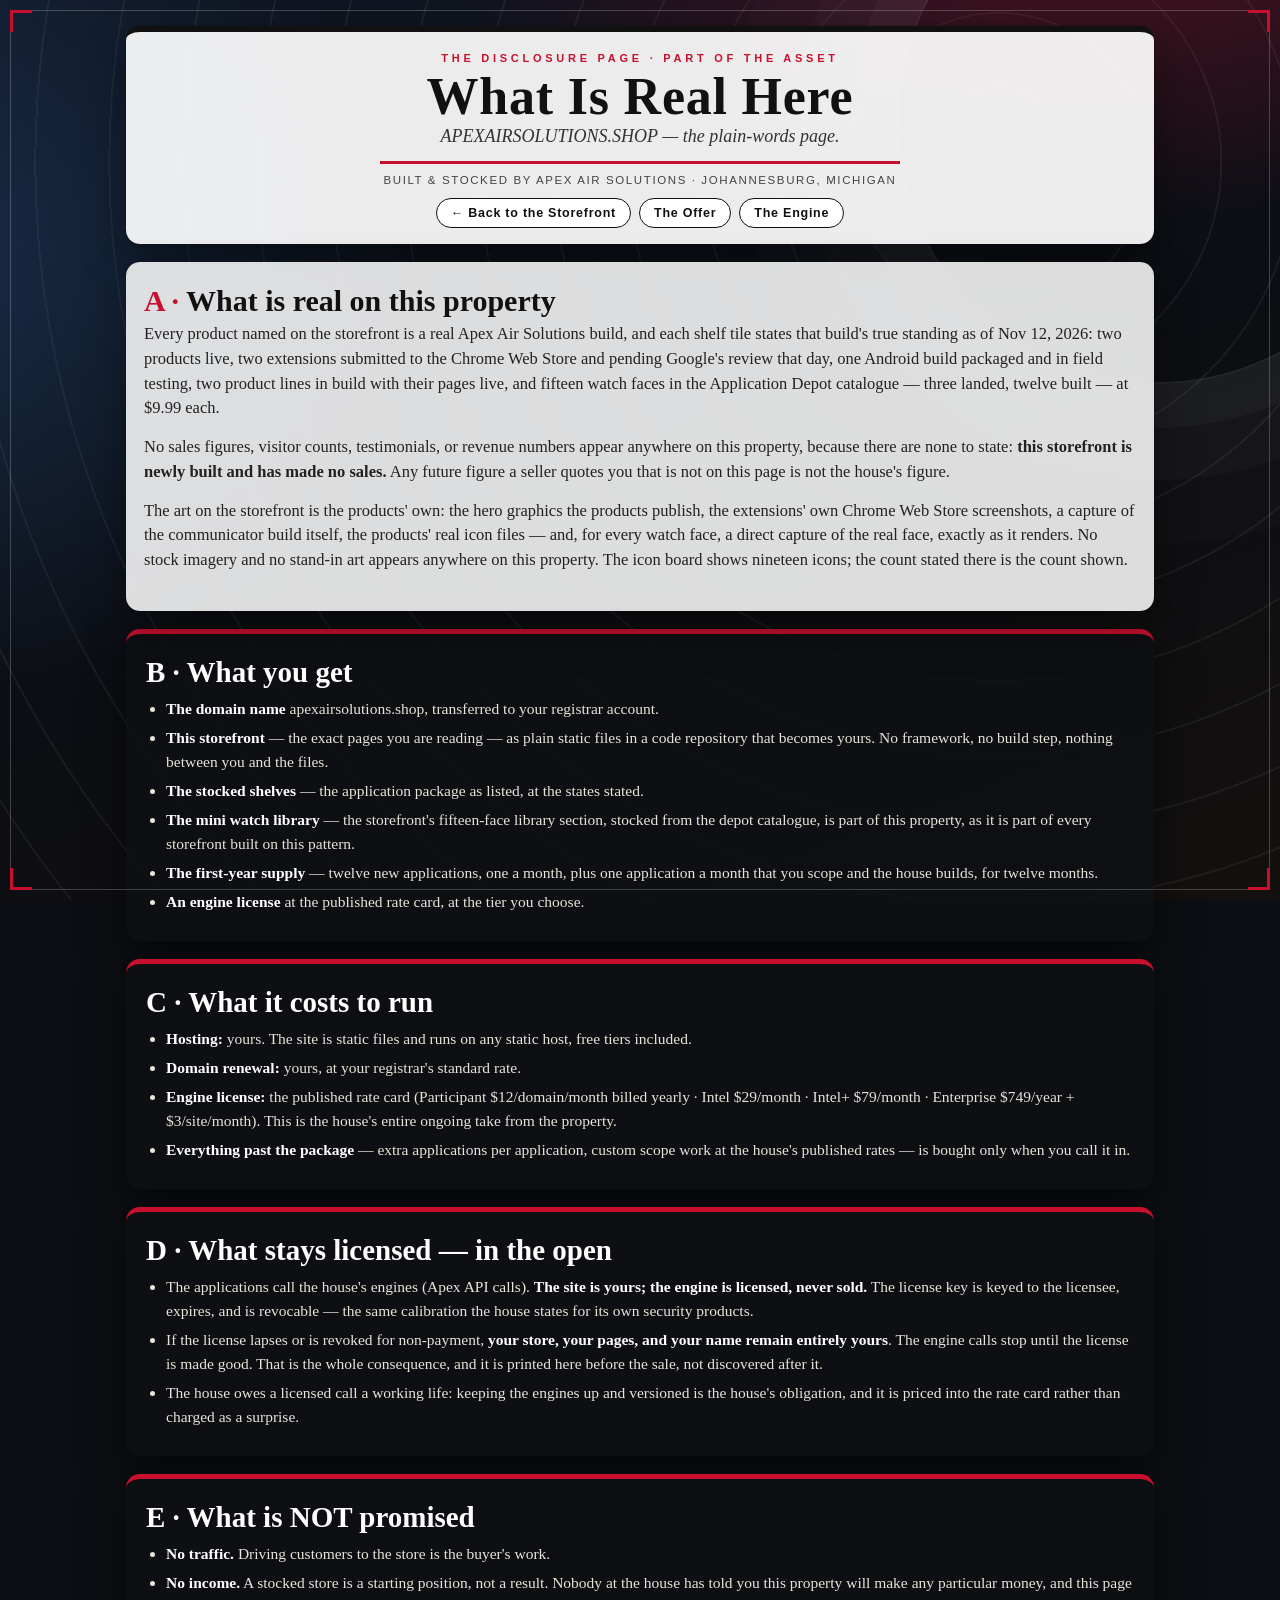
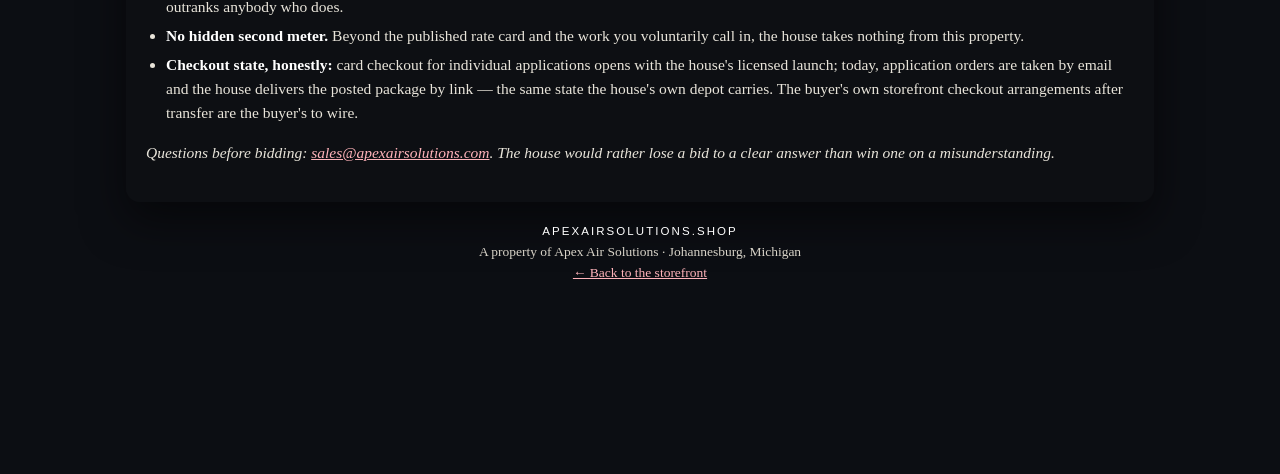
<file: trust.html>
<!DOCTYPE html>
<html lang="en">
<head>
<meta charset="utf-8">
<meta name="viewport" content="width=device-width, initial-scale=1">
<title>What Is Real Here — APEXAIRSOLUTIONS.SHOP</title>
<meta name="description" content="The plain-words disclosure page for the APEXAIRSOLUTIONS.SHOP storefront property: what you get, what it costs to run, what stays licensed, and what is not promised. Part of the asset.">
<link rel="canonical" href="https://apexairsolutions.shop/trust.html">
<meta name="robots" content="index, follow">
<meta name="theme-color" content="#111111">
<link rel="icon" href="data:image/svg+xml,%3Csvg xmlns='http://www.w3.org/2000/svg' viewBox='0 0 32 32'%3E%3Crect width='32' height='32' fill='%23111111'/%3E%3Cpath d='M16 6 L26 26 L21.5 26 L16 14.5 L10.5 26 L6 26 Z' fill='%23C8102E'/%3E%3C/svg%3E">
<link rel="stylesheet" href="style.css">
</head>
<body>
<div class="hero-bg" aria-hidden="true"></div>
<div class="frame" aria-hidden="true"><i></i><i></i><i></i><i></i></div>

<div class="wrap">

  <header class="masthead">
    <div class="kicker">The Disclosure Page · Part of the Asset</div>
    <h1>What Is Real Here</h1>
    <p class="sub"><span data-brand="brand">APEXAIRSOLUTIONS.SHOP</span> — the plain-words page.</p>
    <div class="rule"></div>
    <div class="own">Built &amp; stocked by <span data-brand="owner">Apex Air Solutions</span> · Johannesburg, Michigan</div>
    <nav>
      <a href="index.html">← Back to the Storefront</a>
      <a href="index.html#offer">The Offer</a>
      <a href="index.html#engine">The Engine</a>
    </nav>
  </header>

  <section class="sheet">
    <h2><span class="no">A ·</span> What is real on this property</h2>
    <p class="lede">Every product named on the storefront is a real
    <span data-brand="owner">Apex Air Solutions</span> build, and each shelf tile states that
    build's true standing as of Nov 12, 2026: two products live, two extensions submitted to the
    Chrome Web Store and pending Google's review that day, one Android build packaged and in
    field testing, two product lines in build with their pages live, and fifteen watch faces in
    the Application Depot catalogue — three landed, twelve built — at $9.99 each.</p>
    <p class="lede">No sales figures, visitor counts, testimonials, or revenue numbers appear
    anywhere on this property, because there are none to state: <b>this storefront is newly
    built and has made no sales.</b> Any future figure a seller quotes you that is not on this
    page is not the house's figure.</p>
    <p class="lede">The art on the storefront is the products' own: the hero graphics the
    products publish, the extensions' own Chrome Web Store screenshots, a capture of the
    communicator build itself, the products' real icon files — and, for every watch face, a
    direct capture of the real face, exactly as it renders. No stock imagery and no stand-in
    art appears anywhere on this property. The icon board shows nineteen icons; the count
    stated there is the count shown.</p>
  </section>

  <section class="panel">
    <h2>B · What you get</h2>
    <ul>
      <li><b>The domain name</b> <span data-brand="domain">apexairsolutions.shop</span>, transferred
      to your registrar account.</li>
      <li><b>This storefront</b> — the exact pages you are reading — as plain static files in a
      code repository that becomes yours. No framework, no build step, nothing between you and
      the files.</li>
      <li><b>The stocked shelves</b> — the application package as listed, at the states stated.</li>
      <li><b>The mini watch library</b> — the storefront's fifteen-face library section,
      stocked from the depot catalogue, is part of this property, as it is part of every
      storefront built on this pattern.</li>
      <li><b>The first-year supply</b> — twelve new applications, one a month, plus one
      application a month that you scope and the house builds, for twelve months.</li>
      <li><b>An engine license</b> at the published rate card, at the tier you choose.</li>
    </ul>
  </section>

  <section class="panel">
    <h2>C · What it costs to run</h2>
    <ul>
      <li><b>Hosting:</b> yours. The site is static files and runs on any static host, free tiers
      included.</li>
      <li><b>Domain renewal:</b> yours, at your registrar's standard rate.</li>
      <li><b>Engine license:</b> the published rate card (Participant $12/domain/month billed
      yearly · Intel $29/month · Intel+ $79/month · Enterprise $749/year + $3/site/month). This
      is the house's entire ongoing take from the property.</li>
      <li><b>Everything past the package</b> — extra applications per application, custom scope
      work at the house's published rates — is bought only when you call it in.</li>
    </ul>
  </section>

  <section class="panel">
    <h2>D · What stays licensed — in the open</h2>
    <ul>
      <li>The applications call the house's engines (Apex API calls). <b>The site is yours; the
      engine is licensed, never sold.</b> The license key is keyed to the licensee, expires, and
      is revocable — the same calibration the house states for its own security products.</li>
      <li>If the license lapses or is revoked for non-payment, <b>your store, your pages, and
      your name remain entirely yours</b>. The engine calls stop until the license is made good.
      That is the whole consequence, and it is printed here before the sale, not discovered
      after it.</li>
      <li>The house owes a licensed call a working life: keeping the engines up and versioned is
      the house's obligation, and it is priced into the rate card rather than charged as a
      surprise.</li>
    </ul>
  </section>

  <section class="panel">
    <h2>E · What is NOT promised</h2>
    <ul>
      <li><b>No traffic.</b> Driving customers to the store is the buyer's work.</li>
      <li><b>No income.</b> A stocked store is a starting position, not a result. Nobody at the
      house has told you this property will make any particular money, and this page outranks
      anybody who does.</li>
      <li><b>No hidden second meter.</b> Beyond the published rate card and the work you
      voluntarily call in, the house takes nothing from this property.</li>
      <li><b>Checkout state, honestly:</b> card checkout for individual applications opens with
      the house's licensed launch; today, application orders are taken by email and the house
      delivers the posted package by link — the same state the house's own depot carries. The
      buyer's own storefront checkout arrangements after transfer are the buyer's to wire.</li>
    </ul>
    <p class="note">Questions before bidding: <a href="mailto:sales@apexairsolutions.com">sales@apexairsolutions.com</a>.
    The house would rather lose a bid to a clear answer than win one on a misunderstanding.</p>
  </section>

  <footer>
    <div class="brandline"><span data-brand="brand">APEXAIRSOLUTIONS.SHOP</span></div>
    A property of <span data-brand="owner">Apex Air Solutions</span> · Johannesburg, Michigan<br>
    <a href="index.html">← Back to the storefront</a>
  </footer>

</div>

<script src="site.js"></script>
</body>
</html>
</file>
<file: style.css>
/* ============================================================
   STOREFRONT PROPERTY — shared stylesheet (vanilla, no framework)
   House FLAVOR MAP: hero graphic background, framed glass sheet,
   glass sliding boards, frame detail, floating ad tile.
   Palette: ink #111111 · crimson #C8102E · deep hero ink-navy.
   PORTABILITY: no brand strings live in this file.
   ============================================================ */
:root{
  --ink:#111111;
  --ink2:#1b1e24;
  --crimson:#C8102E;
  --paper:#f6f4ef;
  --glass:rgba(255,255,255,.92);
  --glass-soft:rgba(255,255,255,.86);
  --glass-dark:rgba(14,16,20,.88);
  --line:rgba(17,17,17,.16);
  --radius:14px;
}
*{box-sizing:border-box}
html{scroll-behavior:smooth}
body{
  margin:0;
  font-family:Georgia,'Times New Roman',serif;
  color:var(--ink);
  background:#0c0e13;
  padding:0 0 190px; /* bottom no-fly zone: nothing actionable rests low */
}
/* ---- hero graphic background (pure CSS, no external assets) ---- */
.hero-bg{
  position:fixed; inset:0; z-index:-2;
  background:
    radial-gradient(1100px 520px at 85% -10%, rgba(200,16,46,.34), transparent 60%),
    radial-gradient(900px 700px at -10% 30%, rgba(38,84,140,.40), transparent 62%),
    repeating-radial-gradient(circle at 78% 18%, rgba(255,255,255,.055) 0 2px, transparent 2px 74px),
    linear-gradient(160deg,#101623 0%,#0c0e13 55%,#14100f 100%);
}
.hero-bg::after{ /* signal-ring motif */
  content:""; position:absolute; right:-140px; top:-140px; width:520px; height:520px;
  border-radius:50%;
  border:2px solid rgba(255,255,255,.10);
  box-shadow:0 0 0 44px rgba(255,255,255,.028), 0 0 0 96px rgba(255,255,255,.02), 0 0 0 160px rgba(255,255,255,.014);
}
/* ---- fixed hairline frame with corner detail ---- */
.frame{position:fixed; inset:10px; border:1px solid rgba(255,255,255,.22); pointer-events:none; z-index:40}
.frame i{position:absolute; width:22px; height:22px; border:0 solid var(--crimson)}
.frame i:nth-child(1){left:-1px;top:-1px;border-left-width:3px;border-top-width:3px}
.frame i:nth-child(2){right:-1px;top:-1px;border-right-width:3px;border-top-width:3px}
.frame i:nth-child(3){left:-1px;bottom:-1px;border-left-width:3px;border-bottom-width:3px}
.frame i:nth-child(4){right:-1px;bottom:-1px;border-right-width:3px;border-bottom-width:3px}
.wrap{max-width:1060px;margin:0 auto;padding:26px 16px 0}
/* ---- masthead ---- */
.masthead{
  background:var(--glass); border-radius:var(--radius);
  border-top:6px solid var(--ink); outline:1px solid var(--line);
  padding:20px 22px 16px; text-align:center;
  box-shadow:0 18px 44px rgba(0,0,0,.45);
}
.masthead .kicker{font-family:Verdana,Arial,sans-serif;font-size:11px;letter-spacing:.34em;text-transform:uppercase;color:var(--crimson);font-weight:bold}
.masthead h1{font-size:clamp(23px,6vw,52px);margin:6px 0 2px;letter-spacing:.015em;line-height:1.04;overflow-wrap:anywhere}
@media(max-width:480px){.masthead h1{font-size:21px;letter-spacing:0}}
.masthead .sub{font-style:italic;font-size:clamp(14px,2.6vw,18px);color:#333;margin:2px 0 0}
.masthead .rule{height:3px;background:var(--crimson);margin:14px auto 10px;max-width:520px}
.masthead .own{font-family:Verdana,Arial,sans-serif;font-size:11.5px;letter-spacing:.14em;text-transform:uppercase;color:#444}
.masthead nav{margin-top:12px;display:flex;flex-wrap:wrap;gap:8px;justify-content:center}
.masthead nav a{
  font-family:Verdana,Arial,sans-serif;font-size:12.5px;font-weight:bold;letter-spacing:.06em;
  color:var(--ink);text-decoration:none;border:1.5px solid var(--ink);border-radius:999px;padding:7px 14px;background:#fff;
}
.masthead nav a:active{background:var(--ink);color:#fff}
/* ---- glass sheet + boards ---- */
.sheet{
  margin-top:18px;background:var(--glass-soft);border-radius:var(--radius);
  outline:1px solid var(--line);box-shadow:0 18px 44px rgba(0,0,0,.4);
  padding:20px 18px 24px;backdrop-filter:blur(3px);
}
.sheet h2{font-size:clamp(21px,4.4vw,30px);margin:2px 0 4px}
.sheet h2 .no{color:var(--crimson)}
.sheet p.lede{font-size:16.5px;line-height:1.5;margin:4px 0 14px;color:#222}
.board-head{display:flex;align-items:baseline;justify-content:space-between;gap:10px;flex-wrap:wrap}
.board-head .hint{font-family:Verdana,Arial,sans-serif;font-size:11px;letter-spacing:.12em;text-transform:uppercase;color:#555}
.rail{
  display:flex;gap:12px;overflow-x:auto;padding:6px 2px 14px;
  scroll-snap-type:x mandatory;-webkit-overflow-scrolling:touch;
}
.tile{
  scroll-snap-align:start;flex:0 0 84%;max-width:330px;
  background:#fff;border:1px solid var(--line);border-top:4px solid var(--ink);
  border-radius:10px;padding:14px 14px 12px;box-shadow:0 6px 18px rgba(0,0,0,.13);
  display:flex;flex-direction:column;gap:6px;
}
@media(min-width:760px){ .tile{flex-basis:31.5%} .rail{flex-wrap:wrap;overflow:visible} }
.tile h3{margin:0;font-size:18.5px;line-height:1.2}
.tile p{margin:0;font-size:14.5px;line-height:1.45;color:#2c2c2c}
.tile .price{font-family:Verdana,Arial,sans-serif;font-weight:bold;font-size:14px;margin-top:auto}
.tile a{color:var(--crimson);font-weight:bold}
.badge{
  align-self:flex-start;font-family:Verdana,Arial,sans-serif;font-size:10.5px;font-weight:bold;
  letter-spacing:.14em;text-transform:uppercase;border-radius:4px;padding:3px 8px;color:#fff;background:#2e7d32;
}
.badge.review{background:#8a6d00}
.badge.build{background:#444}
.badge.house{background:var(--crimson)}
.badge.empty{background:#fff;color:#777;border:1.5px dashed #999}
.tile.empty{border-top-color:#999;background:rgba(255,255,255,.66)}
.tile.empty h3{color:#666}
.tile.empty p{color:#666}
/* ---- dark glass panels (offer / engine / costs) ---- */
.panel{
  margin-top:18px;background:var(--glass-dark);color:#f2efe9;border-radius:var(--radius);
  padding:20px 20px 22px;box-shadow:0 18px 44px rgba(0,0,0,.5);
  border-top:5px solid var(--crimson);
}
.panel h2{margin:2px 0 8px;font-size:clamp(21px,4.4vw,29px);color:#fff}
.panel p,.panel li{font-size:15.5px;line-height:1.55;color:#e8e4da}
.panel ul{margin:8px 0 4px;padding-left:20px}
.panel li{margin:5px 0}
.panel b{color:#fff}
.panel a{color:#ffb3ba}
table.rates{width:100%;border-collapse:collapse;margin:12px 0 4px;font-family:Verdana,Arial,sans-serif;font-size:13.5px}
table.rates th,table.rates td{border:1px solid rgba(255,255,255,.28);padding:8px 10px;text-align:left;color:#f2efe9}
table.rates th{background:rgba(200,16,46,.85);color:#fff;letter-spacing:.05em}
.note{font-size:13.5px;color:#cfc9bc;font-style:italic}
/* ---- floating ad tile ---- */
.ad-tile{
  position:fixed;right:14px;bottom:132px;z-index:50;width:172px;
  background:rgba(14,16,20,.72);color:#fff;border:1.5px dashed rgba(255,255,255,.75);
  border-radius:10px;padding:10px 12px;text-align:center;text-decoration:none;
  font-family:Verdana,Arial,sans-serif;backdrop-filter:blur(2px);
  box-shadow:0 10px 26px rgba(0,0,0,.5);
}
.ad-tile .big{display:block;font-weight:bold;letter-spacing:.12em;font-size:13px}
.ad-tile .small{display:block;font-size:11px;margin-top:3px;color:#ddd}
/* ---- footer ---- */
footer{margin-top:20px;text-align:center;color:#d8d3c8;font-size:13.5px;line-height:1.6;padding:0 10px}
footer .brandline{font-family:Verdana,Arial,sans-serif;letter-spacing:.18em;text-transform:uppercase;font-size:11.5px;color:#fff}
footer a{color:#ffb3ba}
/* ---- ART PASS (Nov 12, 2026): real product art, icon board, mini library ----
   Palette discipline: art sits whole on the solid ink ground of its frame —
   no overlays, no filters, no translucency over product art. Tones are the
   palette's own: ink frame, crimson rule on featured pieces. */
section.sheet[id]{scroll-margin-top:14px}
.tile{position:relative}
.art{
  display:block;margin:-14px -14px 8px;overflow:hidden;
  background:#0b0d10;border-bottom:1px solid var(--line);
  border-radius:10px 10px 0 0;aspect-ratio:16/10;
}
.art img{width:100%;height:100%;object-fit:cover;display:block}
.art.top img{object-position:top center}
.art.contain{background:#0b0d10}
.art.contain img{object-fit:contain;padding:12px}
a.art{text-decoration:none}
.tile .art.square{aspect-ratio:1/1}
.board-head.sub{margin-top:10px}
.board-head.sub h3{font-size:19px;margin:0}
.rail.featured .tile{border-top:4px solid var(--crimson)}
@media(max-width:759px){ .rail.featured .tile{flex-basis:92%} }
.lib-grid{display:grid;grid-template-columns:repeat(auto-fill,minmax(158px,1fr));gap:12px}
.lib-item{background:#fff;border:1px solid var(--line);border-top:3px solid var(--ink);border-radius:10px;overflow:hidden;display:flex;flex-direction:column}
.lib-item img{width:100%;aspect-ratio:1/1;object-fit:cover;display:block;background:#0b0d10}
.lib-item .pad{padding:8px 10px 10px;display:flex;flex-direction:column;gap:5px;flex:1}
.lib-item h4{margin:0;font-size:14.5px;line-height:1.25}
.lib-item .meta{display:flex;align-items:center;justify-content:space-between;font-family:Verdana,Arial,sans-serif;font-weight:bold;font-size:13px}
.lib-item .live{margin:auto 0 0;font-size:12.5px}
.lib-item .live a{color:var(--crimson);font-weight:bold}
.badge.sm{font-size:9.5px;padding:2px 6px}
.icon-mark{display:block;width:84px;height:84px;margin:2px auto 10px;border-radius:18px;box-shadow:0 8px 22px rgba(0,0,0,.35)}
.icon-grid{display:grid;grid-template-columns:repeat(auto-fill,minmax(106px,1fr));gap:12px}
.icon-cell{margin:0;background:#fff;border:1px solid var(--line);border-radius:10px;padding:10px 8px 8px;text-align:center}
.icon-cell img{width:72px;height:72px;object-fit:contain;display:block;margin:0 auto 6px}
.icon-cell figcaption{font-family:Verdana,Arial,sans-serif;font-size:10.5px;line-height:1.3;color:#333}
</file>
